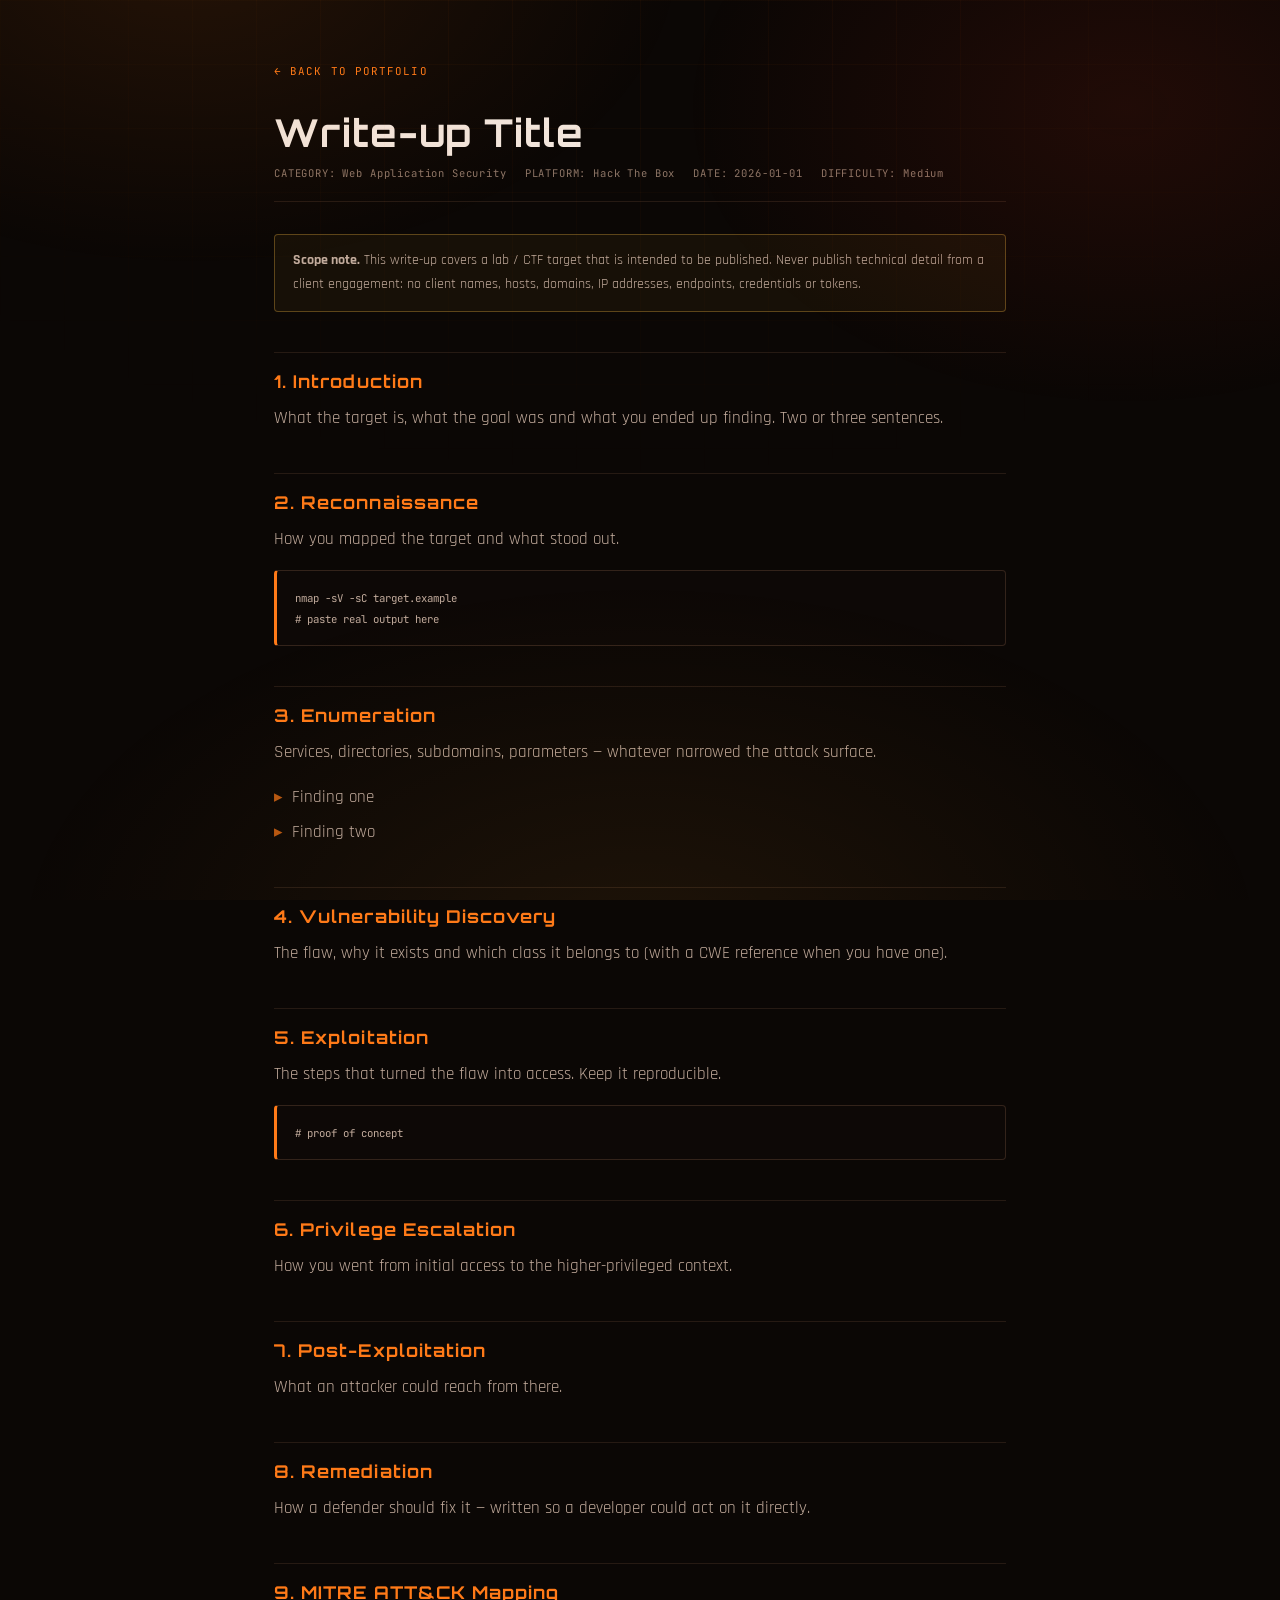
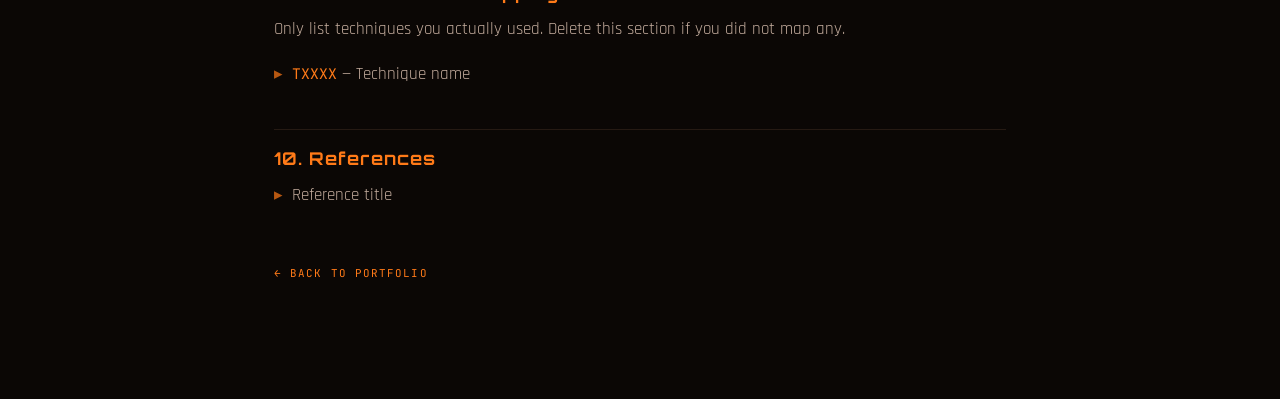
<file: writeups/template.html>
<!DOCTYPE html>
<html lang="en">
<head>
<meta charset="UTF-8">
<meta name="viewport" content="width=device-width, initial-scale=1.0">

<!-- ===== EDIT THESE ===== -->
<title>Write-up Title | Bruno Rodrigues</title>
<meta name="description" content="Technical write-up: short one-line summary of what this article covers.">
<!-- ====================== -->

<meta name="theme-color" content="#0b0705">
<link rel="icon" href="../assets/favicon.svg" type="image/svg+xml">

<link rel="preconnect" href="https://fonts.googleapis.com">
<link rel="preconnect" href="https://fonts.gstatic.com" crossorigin>
<link href="https://fonts.googleapis.com/css2?family=Orbitron:wght@500;700;900&family=Rajdhani:wght@400;500;600;700&family=JetBrains+Mono:wght@400;500;700&display=swap" rel="stylesheet">

<link rel="stylesheet" href="../style.css">
<style>
  /* Write-up specific typography — kept here so style.css stays clean */
  .article { max-width: 780px; margin: 0 auto; padding: 56px 24px 96px; }
  .article-back { font-family: var(--font-mono); font-size: .68rem; letter-spacing: .1em; color: var(--ember); }
  .article-back:hover { text-decoration: underline; }
  .article h1 { font-size: clamp(1.6rem, 4.5vw, 2.4rem); margin: 24px 0 10px; }
  .article-meta { display: flex; flex-wrap: wrap; gap: 8px 18px; font-family: var(--font-mono);
                  font-size: .66rem; color: var(--muted); letter-spacing: .08em;
                  border-bottom: 1px solid var(--line-soft); padding-bottom: 18px; margin-bottom: 32px; }
  .article h2 { font-size: 1.1rem; letter-spacing: .06em; color: var(--ember);
                margin: 40px 0 12px; padding-top: 18px; border-top: 1px solid var(--line-soft); }
  .article h3 { font-size: .95rem; margin: 26px 0 8px; }
  .article p, .article li { color: var(--text-2); }
  .article ul { list-style: none; margin: 0 0 16px; }
  .article ul li { position: relative; padding-left: 18px; margin-bottom: 6px; }
  .article ul li::before { content: '▸'; position: absolute; left: 0; color: var(--ember); opacity: .7; }
  .article pre { background: #0d0806; border: 1px solid var(--line); border-left: 3px solid var(--ember);
                 border-radius: var(--radius); padding: 16px 18px; overflow-x: auto;
                 font-family: var(--font-mono); font-size: .78rem; line-height: 1.7; color: var(--text-2); }
  .article code { font-family: var(--font-mono); font-size: .86em; color: var(--ember); }
  .article pre code { color: inherit; }
  .callout { border: 1px solid rgba(255,192,67,.3); background: rgba(255,192,67,.05);
             border-radius: var(--radius); padding: 14px 18px; margin: 24px 0; }
  .callout p { margin: 0; font-size: .88rem; }
</style>
</head>

<body>
<div class="bg-grid" aria-hidden="true"></div>
<div class="bg-glow" aria-hidden="true"></div>

<article class="article">

  <a class="article-back" href="../index.html#writeups">← BACK TO PORTFOLIO</a>

  <h1>Write-up Title</h1>

  <div class="article-meta">
    <span>CATEGORY: Web Application Security</span>
    <span>PLATFORM: Hack The Box</span>
    <span>DATE: 2026-01-01</span>
    <span>DIFFICULTY: Medium</span>
  </div>

  <div class="callout">
    <p><strong>Scope note.</strong> This write-up covers a lab / CTF target that is intended to be
    published. Never publish technical detail from a client engagement: no client names, hosts,
    domains, IP addresses, endpoints, credentials or tokens.</p>
  </div>

  <h2>1. Introduction</h2>
  <p>What the target is, what the goal was and what you ended up finding. Two or three sentences.</p>

  <h2>2. Reconnaissance</h2>
  <p>How you mapped the target and what stood out.</p>
  <pre><code>nmap -sV -sC target.example
# paste real output here</code></pre>

  <h2>3. Enumeration</h2>
  <p>Services, directories, subdomains, parameters — whatever narrowed the attack surface.</p>
  <ul>
    <li>Finding one</li>
    <li>Finding two</li>
  </ul>

  <h2>4. Vulnerability Discovery</h2>
  <p>The flaw, why it exists and which class it belongs to (with a CWE reference when you have one).</p>

  <h2>5. Exploitation</h2>
  <p>The steps that turned the flaw into access. Keep it reproducible.</p>
  <pre><code># proof of concept</code></pre>

  <h2>6. Privilege Escalation</h2>
  <p>How you went from initial access to the higher-privileged context.</p>

  <h2>7. Post-Exploitation</h2>
  <p>What an attacker could reach from there.</p>

  <h2>8. Remediation</h2>
  <p>How a defender should fix it — written so a developer could act on it directly.</p>

  <h2>9. MITRE ATT&amp;CK Mapping</h2>
  <p>Only list techniques you actually used. Delete this section if you did not map any.</p>
  <ul>
    <li><code>TXXXX</code> — Technique name</li>
  </ul>

  <h2>10. References</h2>
  <ul>
    <li><a href="#">Reference title</a></li>
  </ul>

  <p style="margin-top:48px"><a class="article-back" href="../index.html#writeups">← BACK TO PORTFOLIO</a></p>
</article>

</body>
</html>
</file>
<file: style.css>
/* ============================================================
   BRUNO RODRIGUES — OFFENSIVE SECURITY PORTFOLIO
   style.css
   ------------------------------------------------------------
   Structure:
     1.  Design tokens
     2.  Reset & base
     3.  Background layers
     4.  Navigation
     5.  Hero
     6.  Section shell
     7.  About
     8.  Timeline (experience + education)
     9.  Cards / skills / pentest
     10. Vulnerability findings
     11. CTF & labs
     12. Certificates
     13. Write-ups
     14. Contact & footer
     15. Modal & lightbox
     16. Responsive
     17. Reduced motion & print
   ============================================================ */

/* ---------- 1. DESIGN TOKENS ---------- */
:root {
  --bg:        #0b0705;
  --bg-2:      #110b07;
  --panel:     #16100b;
  --panel-2:   #1f150e;
  --line:      #33231a;
  --line-soft: #261a13;

  /* Warm accent family — ember through vermilion, on a warm near-black */
  --ember:       #ff7a18;   /* primary accent: links, borders, glow      */
  --gold:        #ffa733;   /* secondary highlight                       */
  --vermilion:   #e8341c;   /* structural markers: indices, bullets      */
  --vermilion-2: #ff3d2e;   /* glitch / alt timeline marker              */

  /* Semantic severity — a heat ramp, so urgency reads before the label */
  --red:         #ff2d2d;   /* CRITICAL */
  --amber:       #ffc043;   /* MEDIUM   */
  --tan:         #b99678;   /* LOW — deliberately off the heat ramp      */
  --green:       #6fbf4a;   /* completed / available                     */

  --text:      #f2e6dd;
  --text-2:    #c2ab9c;
  --muted:     #8d7566;

  --font-display: 'Orbitron', 'Rajdhani', sans-serif;
  --font-ui:      'Rajdhani', system-ui, -apple-system, sans-serif;
  --font-mono:    'JetBrains Mono', ui-monospace, 'Courier New', monospace;

  --maxw: 1240px;
  --radius: 4px;

  --glow-ember: 0 0 24px rgba(255, 122, 24, .18);
  --shadow: 0 18px 48px rgba(0, 0, 0, .55);
}

/* ---------- 2. RESET & BASE ---------- */
*, *::before, *::after { box-sizing: border-box; }

html {
  scroll-behavior: smooth;
  scroll-padding-top: 88px;
  -webkit-text-size-adjust: 100%;
}

body {
  margin: 0;
  background: var(--bg);
  color: var(--text);
  font-family: var(--font-ui);
  font-size: 17px;
  line-height: 1.7;
  overflow-x: hidden;
  min-height: 100vh;
}

img { max-width: 100%; height: auto; display: block; }
ul, ol { list-style: none; margin: 0; padding: 0; }
a { color: inherit; text-decoration: none; }
p { margin: 0 0 1rem; }

h1, h2, h3, h4 {
  font-family: var(--font-display);
  font-weight: 700;
  letter-spacing: .02em;
  line-height: 1.2;
  margin: 0 0 .6rem;
}

.mono { font-family: var(--font-mono); }

::selection { background: rgba(255, 122, 24, .28); color: #fff; }

/* Focus visibility — accessibility requirement */
:focus-visible {
  outline: 2px solid var(--ember);
  outline-offset: 3px;
  border-radius: 2px;
}

.skip-link {
  position: absolute;
  left: -9999px;
  top: 0;
  z-index: 999;
  background: var(--ember);
  color: #1a0800;
  padding: .6rem 1.2rem;
  font-family: var(--font-mono);
  font-weight: 700;
}
.skip-link:focus { left: 8px; top: 8px; }

/* ---------- 3. BACKGROUND LAYERS ---------- */
.bg-grid, .bg-glow, .bg-particles, .scanlines {
  position: fixed;
  inset: 0;
  pointer-events: none;
  z-index: 0;
}

.bg-grid {
  background-image:
    linear-gradient(rgba(255, 122, 24, .035) 1px, transparent 1px),
    linear-gradient(90deg, rgba(255, 122, 24, .035) 1px, transparent 1px);
  background-size: 64px 64px;
  mask-image: radial-gradient(ellipse 90% 70% at 50% 0%, #000 20%, transparent 78%);
  -webkit-mask-image: radial-gradient(ellipse 90% 70% at 50% 0%, #000 20%, transparent 78%);
}

.bg-glow {
  background:
    radial-gradient(760px 480px at 15% -5%,  rgba(255, 122, 24, .10), transparent 65%),
    radial-gradient(680px 460px at 88% 12%,  rgba(232, 52, 28, .10), transparent 65%),
    radial-gradient(900px 520px at 50% 105%, rgba(255, 167, 51, .08), transparent 70%);
}

.bg-particles { width: 100%; height: 100%; opacity: .5; }

.scanlines {
  background: repeating-linear-gradient(
    to bottom,
    rgba(255, 255, 255, .016) 0px,
    rgba(255, 255, 255, .016) 1px,
    transparent 1px,
    transparent 3px
  );
  opacity: .6;
  z-index: 3;
}

main, .nav, .footer { position: relative; z-index: 2; }

/* ---------- 4. NAVIGATION ---------- */
.nav {
  position: sticky;
  top: 0;
  z-index: 50;
  background: rgba(11, 7, 5, .72);
  backdrop-filter: blur(14px);
  -webkit-backdrop-filter: blur(14px);
  border-bottom: 1px solid var(--line-soft);
  transition: background .3s ease, border-color .3s ease;
}
.nav.is-scrolled {
  background: rgba(11, 7, 5, .93);
  border-bottom-color: var(--line);
}

.nav-inner {
  max-width: var(--maxw);
  margin: 0 auto;
  padding: 0 24px;
  height: 70px;
  display: flex;
  align-items: center;
  gap: 20px;
}

.brand {
  display: flex;
  align-items: center;
  gap: 10px;
  font-family: var(--font-display);
  font-weight: 900;
  font-size: .82rem;
  letter-spacing: .12em;
  flex-shrink: 0;
}
.brand-mark {
  font-family: var(--font-mono);
  color: var(--ember);
  font-size: 1rem;
  text-shadow: 0 0 14px rgba(255, 122, 24, .7);
}
.brand-accent { color: var(--ember); margin-left: 4px; }

.nav-links {
  display: flex;
  align-items: center;
  gap: 2px;
  margin-left: auto;
  flex-wrap: nowrap;
}
.nav-links a {
  font-family: var(--font-mono);
  font-size: .68rem;
  letter-spacing: .08em;
  color: var(--text-2);
  padding: 8px 9px;
  border-radius: 2px;
  white-space: nowrap;
  transition: color .2s, background .2s;
}
.nav-links a:hover { color: var(--ember); background: rgba(255, 122, 24, .07); }
.nav-links a.is-active {
  color: var(--ember);
  box-shadow: inset 0 -2px 0 var(--ember);
}

.nav-actions { display: flex; align-items: center; gap: 10px; flex-shrink: 0; }

.lang-toggle {
  font-family: var(--font-mono);
  font-size: .68rem;
  letter-spacing: .06em;
  background: transparent;
  border: 1px solid var(--line);
  color: var(--muted);
  padding: 6px 10px;
  border-radius: 2px;
  cursor: pointer;
  transition: border-color .2s;
}
.lang-toggle:hover { border-color: var(--ember); }
.lang-opt.is-active { color: var(--ember); font-weight: 700; }
.lang-sep { opacity: .4; margin: 0 3px; }

.nav-toggle {
  display: none;
  width: 40px;
  height: 36px;
  background: transparent;
  border: 1px solid var(--line);
  border-radius: 2px;
  cursor: pointer;
  padding: 9px 9px;
  flex-direction: column;
  justify-content: space-between;
}
.nav-toggle span {
  display: block;
  height: 2px;
  width: 100%;
  background: var(--ember);
  transition: transform .25s, opacity .2s;
}
.nav-toggle[aria-expanded="true"] span:nth-child(1) { transform: translateY(7px) rotate(45deg); }
.nav-toggle[aria-expanded="true"] span:nth-child(2) { opacity: 0; }
.nav-toggle[aria-expanded="true"] span:nth-child(3) { transform: translateY(-7px) rotate(-45deg); }

.nav-progress {
  height: 2px;
  width: 0%;
  background: linear-gradient(90deg, var(--ember), var(--vermilion));
  box-shadow: 0 0 10px rgba(255, 122, 24, .6);
  transition: width .1s linear;
}

/* ---------- 5. HERO ---------- */
.hero {
  position: relative;
  min-height: calc(100vh - 70px);
  display: flex;
  flex-direction: column;
  justify-content: center;
  padding: 80px 24px 120px;
  overflow: hidden;
}

.hero-media { position: absolute; inset: 0; z-index: 0; }
.hero-media img {
  width: 100%;
  height: 100%;
  object-fit: cover;
  object-position: center 30%;
  opacity: .34;
  filter: saturate(1.15) contrast(1.05);
}
.hero-media-overlay {
  position: absolute;
  inset: 0;
  background:
    linear-gradient(to right, rgba(11,7,5,.97) 0%, rgba(11,7,5,.82) 45%, rgba(11,7,5,.5) 100%),
    linear-gradient(to bottom, rgba(11,7,5,.85) 0%, transparent 35%, rgba(11,7,5,.95) 100%);
}

.hero-content {
  position: relative;
  z-index: 2;
  max-width: var(--maxw);
  margin: 0 auto;
  width: 100%;
}

.hero-status {
  display: inline-flex;
  align-items: center;
  gap: 10px;
  border: 1px solid rgba(255, 122, 24, .28);
  background: rgba(255, 122, 24, .05);
  padding: 6px 14px;
  border-radius: 2px;
  font-size: .68rem;
  letter-spacing: .12em;
  color: var(--ember);
  margin-bottom: 28px;
}
.hero-status .dot {
  width: 7px; height: 7px;
  border-radius: 50%;
  background: var(--green);
  box-shadow: 0 0 10px var(--green);
  animation: pulse 2.2s ease-in-out infinite;
}
@keyframes pulse { 0%,100% { opacity: 1; } 50% { opacity: .3; } }

.hero-name {
  font-size: clamp(2.3rem, 8vw, 5.4rem);
  font-weight: 900;
  letter-spacing: .01em;
  margin: 0 0 14px;
  line-height: 1.02;
}

/* Subtle glitch — only on hover, never distracting while reading */
.glitch { position: relative; display: inline-block; }
.glitch::before, .glitch::after {
  content: attr(data-text);
  position: absolute;
  inset: 0;
  opacity: 0;
  pointer-events: none;
}
.glitch::before { color: var(--ember);    transform: translate(-2px, 0); }
.glitch::after  { color: var(--vermilion-2); transform: translate(2px, 0); }
.glitch:hover::before, .glitch:hover::after { opacity: .55; animation: glitch .45s steps(2) infinite; }
@keyframes glitch {
  0%   { transform: translate(-2px, 1px); }
  50%  { transform: translate(2px, -1px); }
  100% { transform: translate(-1px, 0); }
}

.hero-title {
  font-family: var(--font-display);
  font-size: clamp(1rem, 2.6vw, 1.7rem);
  font-weight: 700;
  letter-spacing: .16em;
  color: var(--ember);
  text-shadow: 0 0 26px rgba(255, 122, 24, .35);
  margin: 0 0 12px;
}

.hero-sub {
  font-size: .82rem;
  letter-spacing: .2em;
  color: var(--text-2);
  margin-bottom: 26px;
}
.hero-sub .sep { color: var(--vermilion); margin: 0 4px; }

.hero-desc {
  max-width: 62ch;
  color: var(--text-2);
  font-size: 1.05rem;
  margin-bottom: 34px;
}

.hero-buttons { display: flex; flex-wrap: wrap; gap: 12px; margin-bottom: 46px; }

.btn {
  display: inline-block;
  font-family: var(--font-mono);
  font-size: .74rem;
  font-weight: 700;
  letter-spacing: .12em;
  padding: 13px 26px;
  border: 1px solid var(--line);
  background: rgba(255, 255, 255, .02);
  color: var(--text);
  border-radius: 2px;
  cursor: pointer;
  transition: border-color .22s, color .22s, background .22s, box-shadow .22s, transform .22s;
}
.btn:hover {
  border-color: var(--ember);
  color: var(--ember);
  background: rgba(255, 122, 24, .07);
  box-shadow: var(--glow-ember);
  transform: translateY(-1px);
}
.btn-primary {
  border-color: var(--ember);
  color: #1a0800;
  background: var(--ember);
  box-shadow: 0 0 28px rgba(255, 122, 24, .3);
}
.btn-primary:hover { background: #ff9a4d; color: #1a0800; }
.btn-small { padding: 9px 18px; font-size: .68rem; }

.hero-stats {
  display: flex;
  flex-wrap: wrap;
  gap: 36px;
  border-top: 1px solid var(--line-soft);
  padding-top: 24px;
  max-width: 820px;
}
.hero-stats li { display: flex; flex-direction: column; }
.hero-stats strong {
  font-family: var(--font-display);
  font-size: 1.6rem;
  color: var(--ember);
  line-height: 1.1;
}
.hero-stats span {
  font-family: var(--font-mono);
  font-size: .66rem;
  letter-spacing: .1em;
  color: var(--muted);
  text-transform: uppercase;
}

.hero-scroll {
  position: absolute;
  bottom: 30px;
  left: 50%;
  transform: translateX(-50%);
  z-index: 2;
  display: flex;
  flex-direction: column;
  align-items: center;
  gap: 6px;
  font-size: .62rem;
  letter-spacing: .24em;
  color: var(--muted);
  transition: color .2s;
}
.hero-scroll:hover { color: var(--ember); }
.hero-scroll .arrow { animation: bob 2s ease-in-out infinite; }
@keyframes bob { 0%,100% { transform: translateY(0); } 50% { transform: translateY(6px); } }

/* ---------- 6. SECTION SHELL ---------- */
.section { padding: 96px 24px; position: relative; }
.section-alt { background: rgba(17, 11, 7, .6); border-block: 1px solid var(--line-soft); }
.wrap { max-width: var(--maxw); margin: 0 auto; }

.section-head { margin-bottom: 48px; }
.section-head.sub-head { margin-top: 84px; }

.section-index {
  display: block;
  font-size: .72rem;
  letter-spacing: .2em;
  color: var(--vermilion);
  margin-bottom: 6px;
}
.section-head h2 {
  font-size: clamp(1.5rem, 4vw, 2.3rem);
  letter-spacing: .06em;
  margin: 0 0 8px;
}
.section-tag {
  font-size: .72rem;
  letter-spacing: .1em;
  color: var(--muted);
  margin: 0;
}
.section-lead {
  color: var(--text-2);
  max-width: 78ch;
  margin-bottom: 36px;
}

/* ---------- 7. ABOUT ---------- */
.about-grid {
  display: grid;
  grid-template-columns: 1.9fr 0.85fr;
  gap: 48px;
  align-items: start;
  justify-items: center;
}
.about-text { justify-self: stretch; }
.about-text p { color: var(--text-2); }

.about-langs { margin-top: 30px; border-top: 1px solid var(--line-soft); padding-top: 22px; }
.about-langs h3 {
  font-family: var(--font-mono);
  font-size: .7rem;
  letter-spacing: .16em;
  color: var(--vermilion);
  margin-bottom: 12px;
}
.about-langs li {
  display: flex;
  justify-content: space-between;
  gap: 16px;
  padding: 7px 0;
  border-bottom: 1px dashed var(--line-soft);
  font-size: .95rem;
}
.about-langs em {
  font-style: normal;
  font-family: var(--font-mono);
  font-size: .7rem;
  color: var(--muted);
  text-align: right;
}

.about-card {
  background: var(--panel);
  border: 1px solid var(--line);
  border-radius: var(--radius);
  overflow: hidden;
  box-shadow: var(--shadow);
  width: 100%;
  max-width: 310px;       /* compact card — the photo is a detail, not the subject */
  margin-inline: auto;    /* stays centred at every width */
}
.about-photo { position: relative; aspect-ratio: 1; background: var(--panel-2); }
.about-photo img { width: 100%; height: 100%; object-fit: cover; }
.photo-fallback {
  display: none;
  position: absolute;
  inset: 0;
  align-items: center;
  justify-content: center;
  font-size: 3.4rem;
  font-weight: 700;
  color: rgba(255, 122, 24, .25);
  letter-spacing: .1em;
}
.about-photo.no-photo img { display: none; }
.about-photo.no-photo .photo-fallback { display: flex; }
.photo-frame {
  position: absolute;
  inset: 12px;
  border: 1px solid rgba(255, 122, 24, .3);
  clip-path: polygon(0 0, 26% 0, 26% 1px, 74% 1px, 74% 0, 100% 0, 100% 26%, calc(100% - 1px) 26%, calc(100% - 1px) 74%, 100% 74%, 100% 100%, 74% 100%, 74% calc(100% - 1px), 26% calc(100% - 1px), 26% 100%, 0 100%, 0 74%, 1px 74%, 1px 26%, 0 26%);
}

.about-meta { padding: 14px 16px; }
.about-meta > div {
  display: flex;
  justify-content: space-between;
  gap: 12px;
  padding: 9px 0;
  border-bottom: 1px solid var(--line-soft);
}
.about-meta > div:last-child { border-bottom: 0; }
.about-meta dt { font-size: .62rem; letter-spacing: .14em; color: var(--muted); }
.about-meta dd { margin: 0; font-size: .74rem; text-align: right; color: var(--text); }
.status-ok { color: var(--green); }

/* ---------- 8. TIMELINE ---------- */
.timeline { position: relative; padding-left: 34px; }
.timeline::before {
  content: '';
  position: absolute;
  left: 7px;
  top: 8px;
  bottom: 8px;
  width: 1px;
  background: linear-gradient(to bottom, var(--ember), var(--vermilion), transparent);
  opacity: .5;
}
.tl-item { position: relative; padding-bottom: 46px; }
.tl-item:last-child { padding-bottom: 0; }

.tl-marker {
  position: absolute;
  left: -34px;
  top: 7px;
  width: 15px;
  height: 15px;
  border: 1px solid var(--ember);
  background: var(--bg);
  transform: rotate(45deg);
  box-shadow: 0 0 14px rgba(255, 122, 24, .45);
}
.tl-item-alt .tl-marker { border-color: var(--vermilion-2); box-shadow: 0 0 14px rgba(232, 52, 28, .45); }

.tl-body {
  background: var(--panel);
  border: 1px solid var(--line);
  border-left: 2px solid rgba(255, 122, 24, .45);
  border-radius: var(--radius);
  padding: 22px 26px;
  transition: border-color .25s, transform .25s, box-shadow .25s;
}
.tl-body:hover {
  border-color: var(--line);
  border-left-color: var(--ember);
  transform: translateX(3px);
  box-shadow: var(--glow-ember);
}
.tl-item-alt .tl-body { border-left-color: rgba(232, 52, 28, .5); }

/* Company logo tile, top-right of each timeline card */
.tl-logo {
  float: right;
  width: 56px;
  height: 56px;
  margin: 0 0 10px 16px;
  padding: 4px;
  object-fit: contain;
  background: #fff;
  border: 1px solid var(--line);
  border-radius: var(--radius);
}
.tl-logo-dark { background: #000; padding: 0; }

.tl-period {
  font-size: .68rem;
  letter-spacing: .14em;
  color: var(--ember);
  margin: 0 0 6px;
}
.tl-role { font-size: 1.1rem; margin: 0 0 4px; }
.tl-level { font-size: .78rem; color: var(--muted); font-family: var(--font-mono); }
.tl-company {
  font-family: var(--font-ui);
  font-weight: 600;
  color: var(--text-2);
  margin: 0 0 14px;
  font-size: .98rem;
}
.tl-place { color: var(--muted); font-weight: 400; font-size: .88rem; }

.tl-list li {
  position: relative;
  padding-left: 18px;
  margin-bottom: 7px;
  color: var(--text-2);
  font-size: .95rem;
  line-height: 1.6;
}
.tl-list li::before {
  content: '▸';
  position: absolute;
  left: 0;
  color: var(--ember);
  opacity: .7;
}

.tag-row { display: flex; flex-wrap: wrap; gap: 7px; margin-top: 16px; }
.tag-row li {
  font-family: var(--font-mono);
  font-size: .64rem;
  letter-spacing: .06em;
  padding: 4px 10px;
  border: 1px solid var(--line);
  border-radius: 2px;
  color: var(--text-2);
  background: rgba(255, 255, 255, .02);
}

/* Thesis block inside the education timeline */
.thesis {
  margin-top: 18px;
  padding: 18px 20px;
  border: 1px solid var(--line);
  border-radius: var(--radius);
  background: linear-gradient(135deg, rgba(232, 52, 28, .06), rgba(255, 167, 51, .05));
}
.thesis-label {
  font-size: .62rem;
  letter-spacing: .18em;
  color: var(--vermilion);
  margin: 0 0 8px;
}
.thesis h4 { font-size: 1rem; margin: 0 0 4px; }
.thesis-sub { color: var(--text-2); font-size: .92rem; margin: 0 0 14px; }
.thesis-meta { margin-bottom: 14px; }
.thesis-meta > div { display: flex; gap: 10px; padding: 4px 0; font-size: .68rem; }
.thesis-meta dt { color: var(--muted); min-width: 92px; letter-spacing: .1em; }
.thesis-meta dd { margin: 0; color: var(--text-2); }
.thesis-abstract { color: var(--text-2); font-size: .92rem; }

/* ---------- 9. CARDS ---------- */
.cards { display: grid; gap: 20px; }
.grid-3 { grid-template-columns: repeat(auto-fit, minmax(310px, 1fr)); }

.card {
  position: relative;
  background: var(--panel);
  border: 1px solid var(--line);
  border-radius: var(--radius);
  padding: 24px;
  transition: border-color .25s, transform .25s, box-shadow .25s, background .25s;
}
.card:hover {
  border-color: rgba(255, 122, 24, .45);
  transform: translateY(-3px);
  box-shadow: var(--glow-ember);
  background: var(--panel-2);
}
.card p { color: var(--text-2); font-size: .94rem; }

.card-head { display: flex; align-items: center; gap: 12px; margin-bottom: 12px; }
.card-icon {
  font-size: 1.1rem;
  color: var(--ember);
  text-shadow: 0 0 12px rgba(255, 122, 24, .6);
}
.card-head h3 { font-size: .86rem; letter-spacing: .1em; margin: 0; }

.chips { display: flex; flex-wrap: wrap; gap: 6px; margin-top: 14px; }
.chips li {
  font-family: var(--font-mono);
  font-size: .63rem;
  padding: 4px 9px;
  border: 1px solid var(--line);
  border-radius: 2px;
  color: var(--text-2);
}

/* Pentest capability cards with a stronger glow treatment */
.card-glow { padding-top: 40px; overflow: hidden; }
.card-glow::after {
  content: '';
  position: absolute;
  inset: 0;
  background: linear-gradient(135deg, rgba(255, 122, 24, .07), transparent 55%);
  opacity: 0;
  transition: opacity .3s;
  pointer-events: none;
}
.card-glow:hover::after { opacity: 1; }
.card-num {
  position: absolute;
  top: 16px;
  right: 18px;
  font-size: 1.5rem;
  font-weight: 700;
  color: rgba(255, 122, 24, .16);
}
.card-glow h3 { font-size: .9rem; letter-spacing: .1em; margin-bottom: 10px; color: var(--ember); }

.tech-list { margin-top: 14px; border-top: 1px solid var(--line-soft); padding-top: 12px; }
.tech-list li {
  position: relative;
  padding-left: 16px;
  font-size: .72rem;
  color: var(--muted);
  margin-bottom: 5px;
}
.tech-list li::before { content: '›'; position: absolute; left: 0; color: var(--vermilion); }

/* ---------- 10. VULNERABILITY FINDINGS ---------- */
.notice {
  display: flex;
  gap: 14px;
  align-items: flex-start;
  border: 1px solid rgba(255, 192, 67, .3);
  background: rgba(255, 192, 67, .05);
  padding: 16px 20px;
  border-radius: var(--radius);
  margin-bottom: 40px;
}
.notice-icon {
  flex-shrink: 0;
  width: 22px; height: 22px;
  display: grid;
  place-items: center;
  border: 1px solid var(--amber);
  color: var(--amber);
  font-weight: 700;
  border-radius: 2px;
  font-size: .8rem;
}
.notice p { margin: 0; color: var(--text-2); font-size: .9rem; }

.engagement { margin-bottom: 56px; }
.engagement-head { margin-bottom: 16px; }
.engagement-head h3 {
  font-family: var(--font-mono);
  font-size: .82rem;
  letter-spacing: .1em;
  color: var(--text);
  margin: 0 0 10px;
}
.engagement-meta { display: flex; flex-wrap: wrap; gap: 8px 20px; }
.engagement-meta li { font-size: .66rem; color: var(--muted); letter-spacing: .06em; }

.sev-summary { display: flex; flex-wrap: wrap; gap: 8px; margin-bottom: 22px; }
.sev {
  font-size: .64rem;
  letter-spacing: .1em;
  padding: 5px 12px;
  border-radius: 2px;
  border: 1px solid;
}
.sev b { margin-left: 6px; }
.sev-critical { color: var(--red);    border-color: rgba(255, 45, 45, .4);  background: rgba(255, 45, 45, .07); }
.sev-high     { color: #ff5a1f;       border-color: rgba(255, 90, 31, .4); background: rgba(255, 90, 31, .07); }
.sev-medium   { color: var(--amber);  border-color: rgba(255, 192, 67, .4); background: rgba(255, 192, 67, .07); }
.sev-low      { color: var(--tan);     border-color: rgba(185, 150, 120, .4); background: rgba(185, 150, 120, .07); }

.findings {
  display: grid;
  grid-template-columns: repeat(auto-fit, minmax(290px, 1fr));
  gap: 16px;
}

.finding {
  position: relative;
  background: var(--panel);
  border: 1px solid var(--line);
  border-left-width: 3px;
  border-radius: var(--radius);
  padding: 18px 20px 16px;
  cursor: pointer;
  transition: transform .22s, box-shadow .22s, background .22s;
}
.finding:hover { transform: translateY(-3px); background: var(--panel-2); box-shadow: var(--shadow); }
.finding h4 { font-size: .9rem; line-height: 1.35; margin: 10px 0 8px; font-family: var(--font-ui); font-weight: 700; }

.sev-critical-b { border-left-color: var(--red); }
.sev-high-b     { border-left-color: #ff5a1f; }
.sev-medium-b   { border-left-color: var(--amber); }
.sev-low-b      { border-left-color: var(--tan); }

.finding-top { display: flex; justify-content: space-between; align-items: center; }
.badge {
  font-size: .6rem;
  letter-spacing: .12em;
  padding: 3px 9px;
  border-radius: 2px;
  font-weight: 700;
}
.b-critical { background: rgba(255, 45, 45, .14);  color: var(--red);   border: 1px solid rgba(255, 45, 45, .4); }
.b-high     { background: rgba(255, 90, 31, .14); color: #ff5a1f;      border: 1px solid rgba(255, 90, 31, .4); }
.b-medium   { background: rgba(255, 192, 67, .14); color: var(--amber); border: 1px solid rgba(255, 192, 67, .4); }
.b-low      { background: rgba(185, 150, 120, .14); color: var(--tan);    border: 1px solid rgba(185, 150, 120, .4); }

.score { font-size: .95rem; font-weight: 700; color: var(--text); }
.finding-cwe { font-size: .64rem; color: var(--muted); margin: 0 0 12px; letter-spacing: .06em; }
.finding-cta { font-size: .62rem; letter-spacing: .1em; color: var(--ember); }

/* ---------- 11. CTF & LABS ---------- */
.team-banner {
  display: grid;
  grid-template-columns: 220px 1fr;
  gap: 32px;
  align-items: center;
  background: var(--panel);
  border: 1px solid var(--line);
  border-radius: var(--radius);
  padding: 28px;
  margin-bottom: 20px;
}
.team-logo img {
  width: 100%;
  border-radius: var(--radius);
  border: 1px solid var(--line);
}
.team-label { font-size: .64rem; letter-spacing: .18em; color: var(--vermilion); margin: 0 0 4px; }
.team-info h3 { font-size: 1.5rem; letter-spacing: .08em; margin: 0 0 4px; }
.team-period { font-size: .68rem; color: var(--muted); margin: 0 0 14px; }
.team-info > p { color: var(--text-2); font-size: .95rem; }

.htb-profile {
  display: grid;
  grid-template-columns: minmax(240px, 1fr) 2fr;
  gap: 28px;
  align-items: center;
  background: linear-gradient(135deg, rgba(111, 191, 74, .06), rgba(22, 16, 11, .9));
  border: 1px solid var(--line);
  border-left: 3px solid var(--green);
  border-radius: var(--radius);
  padding: 26px 28px;
  margin-bottom: 20px;
}
.htb-label { font-size: .62rem; letter-spacing: .2em; color: var(--green); margin: 0 0 6px; }
.htb-left h3 { font-size: 1.35rem; margin: 0 0 6px; letter-spacing: .02em; }
.htb-rank { font-size: .68rem; color: var(--muted); margin: 0 0 16px; letter-spacing: .08em; }
.htb-rank b { color: var(--green); }
.htb-stats { display: grid; grid-template-columns: repeat(4, 1fr); gap: 16px; }
.htb-stats li { display: flex; flex-direction: column; gap: 3px; }
.htb-stats b { font-size: 1.7rem; color: var(--ember); line-height: 1; font-family: var(--font-display); }
.htb-stats span { font-size: .58rem; letter-spacing: .08em; color: var(--muted); text-transform: uppercase; line-height: 1.35; }

.lab {
  background: var(--panel);
  border: 1px solid var(--line);
  border-radius: var(--radius);
  padding: 22px;
  transition: border-color .25s, transform .25s;
}
.lab:hover { border-color: rgba(255, 122, 24, .4); transform: translateY(-3px); }
.lab-platform { font-size: .62rem; letter-spacing: .16em; color: var(--vermilion); margin: 0 0 6px; }
.lab h3 { font-size: 1rem; margin: 0 0 8px; }
.lab-diff { font-size: .68rem; color: var(--muted); margin: 0 0 4px; }
.d-easy   { color: var(--green); }
.d-medium { color: var(--amber); }
.d-hard   { color: var(--red); }
.lab-status { font-size: .64rem; letter-spacing: .1em; margin: 12px 0 0; }
.lab-template { opacity: .58; border-style: dashed; }
.lab-note {
  display: block;
  margin-top: 12px;
  font-size: .6rem;
  color: var(--muted);
  letter-spacing: .04em;
}

/* ---------- 12. CERTIFICATES ---------- */
.cert-grid {
  display: grid;
  grid-template-columns: repeat(auto-fit, minmax(290px, 1fr));
  gap: 20px;
}
.ctf-grid { grid-template-columns: repeat(auto-fit, minmax(340px, 1fr)); }

.cert {
  background: var(--panel);
  border: 1px solid var(--line);
  border-radius: var(--radius);
  overflow: hidden;
  display: flex;
  flex-direction: column;
  transition: border-color .25s, transform .25s, box-shadow .25s;
}
.cert:hover { border-color: rgba(255, 122, 24, .45); transform: translateY(-3px); box-shadow: var(--glow-ember); }

.cert-thumb {
  position: relative;
  display: block;
  width: 100%;
  padding: 0;
  border: 0;
  border-bottom: 1px solid var(--line);
  background: #120c08;
  cursor: zoom-in;
  aspect-ratio: 4 / 3;
  overflow: hidden;
}
.cert-thumb.wide { aspect-ratio: 16 / 11; }
.cert-thumb img {
  width: 100%;
  height: 100%;
  object-fit: contain;          /* never distort a certificate */
  transition: transform .35s ease;
}
.cert-thumb:hover img { transform: scale(1.035); }
.cert-zoom {
  position: absolute;
  right: 10px;
  bottom: 10px;
  background: rgba(11, 7, 5, .85);
  border: 1px solid var(--line);
  color: var(--ember);
  padding: 4px 8px;
  border-radius: 2px;
  font-size: .72rem;
}

.cert-body { padding: 18px 20px 20px; display: flex; flex-direction: column; flex: 1; }
.cert-kind {
  align-self: flex-start;
  font-size: .58rem;
  letter-spacing: .14em;
  padding: 3px 8px;
  border-radius: 2px;
  margin-bottom: 10px;
  border: 1px solid;
}
.type-cert   { color: var(--ember);    border-color: rgba(255, 122, 24, .4);  background: rgba(255, 122, 24, .07); }
.type-course { color: var(--vermilion);  border-color: rgba(232, 52, 28, .4); background: rgba(232, 52, 28, .07); }
.type-ctf    { color: var(--gold);   border-color: rgba(255, 167, 51, .4); background: rgba(255, 167, 51, .07); }

.cert-body h3 { font-size: 1.02rem; margin: 0 0 4px; }
.cert-full { color: var(--text-2); font-size: .88rem; margin: 0 0 8px; }
.cert-org { font-size: .68rem; color: var(--muted); margin: 0 0 6px; }
.cert-date { color: var(--text-2); }
.cert-id { font-size: .62rem; color: var(--muted); margin: 0 0 6px; word-break: break-all; }
.cert-verify { font-size: .62rem; letter-spacing: .1em; color: var(--ember); margin-bottom: 8px; }
.cert-verify:hover { text-decoration: underline; }
.cert-status { font-size: .62rem; letter-spacing: .12em; margin-top: auto; padding-top: 8px; }
.cert-nofile { border-style: dashed; opacity: .78; }
.cert-hint { font-size: .58rem; color: var(--muted); margin: 10px 0 0; }
.cert-team { font-size: .62rem; letter-spacing: .1em; color: var(--muted); margin: 10px 0 0; }

.ctf-stats {
  display: grid;
  grid-template-columns: repeat(3, 1fr);
  gap: 10px;
  margin-top: 6px;
  border-top: 1px solid var(--line-soft);
  padding-top: 12px;
}
.ctf-stats li { display: flex; flex-direction: column; gap: 2px; }
.ctf-stats b { font-size: 1.05rem; color: var(--ember); line-height: 1.1; }
.ctf-stats sup { font-size: .6em; }
.ctf-stats span { font-size: .56rem; letter-spacing: .06em; color: var(--muted); line-height: 1.3; }

/* ---------- 13. WRITE-UPS ---------- */
.writeup {
  display: block;
  position: relative;
  background: var(--panel);
  border: 1px solid var(--line);
  border-radius: var(--radius);
  padding: 24px;
  transition: border-color .25s, transform .25s, box-shadow .25s;
}
a.writeup:hover { border-color: var(--ember); transform: translateY(-3px); box-shadow: var(--glow-ember); }
.wu-num { display: block; font-size: .68rem; color: var(--vermilion); letter-spacing: .1em; margin-bottom: 10px; }
.writeup h3 { font-size: 1rem; margin: 0 0 6px; }
.wu-cat { font-size: .64rem; color: var(--muted); margin: 0 0 12px; letter-spacing: .06em; }
.wu-excerpt { color: var(--text-2); font-size: .9rem; }
.wu-cta { font-size: .64rem; letter-spacing: .1em; color: var(--ember); }
.writeup-empty { border-style: dashed; opacity: .55; }

/* ---------- 14. CONTACT & FOOTER ---------- */
.contact-box {
  display: grid;
  grid-template-columns: 1.1fr 1fr;
  gap: 32px;
  align-items: start;
}

.terminal {
  background: #0d0806;
  border: 1px solid var(--line);
  border-radius: var(--radius);
  overflow: hidden;
  box-shadow: var(--shadow);
}
.terminal-bar {
  display: flex;
  align-items: center;
  gap: 7px;
  padding: 10px 14px;
  background: var(--panel-2);
  border-bottom: 1px solid var(--line);
}
.terminal-bar span { width: 10px; height: 10px; border-radius: 50%; background: var(--line); }
.terminal-bar span:nth-child(1) { background: #ff5f57; }
.terminal-bar span:nth-child(2) { background: #febc2e; }
.terminal-bar span:nth-child(3) { background: #28c840; }
.terminal-bar p { margin: 0 0 0 10px; font-size: .64rem; color: var(--muted); }

.terminal-body {
  margin: 0;
  padding: 20px;
  font-size: .8rem;
  line-height: 1.85;
  white-space: pre-wrap;
  word-break: break-word;
  color: var(--text-2);
}
.t-prompt { color: var(--green); }
.t-out { color: var(--ember); }
.cursor {
  display: inline-block;
  width: 8px;
  height: 15px;
  background: var(--ember);
  vertical-align: text-bottom;
  animation: blink 1.1s step-end infinite;
}
@keyframes blink { 0%, 100% { opacity: 1; } 50% { opacity: 0; } }

.contact-lead { color: var(--text-2); margin-bottom: 20px; }

.contact-link {
  display: flex;
  align-items: center;
  gap: 16px;
  padding: 15px 18px;
  border: 1px solid var(--line);
  border-radius: var(--radius);
  background: var(--panel);
  margin-bottom: 11px;
  transition: border-color .22s, transform .22s, background .22s;
}
.contact-link:hover { border-color: var(--ember); transform: translateX(4px); background: var(--panel-2); }
.cl-icon {
  width: 40px; height: 40px;
  display: grid;
  place-items: center;
  border: 1px solid var(--line);
  border-radius: 2px;
  color: var(--ember);
  font-size: .78rem;
  flex-shrink: 0;
}
.cl-text { display: flex; flex-direction: column; min-width: 0; }
.cl-text b { font-family: var(--font-mono); font-size: .68rem; letter-spacing: .12em; }
.cl-text small { font-size: .76rem; color: var(--muted); word-break: break-all; }

.footer { border-top: 1px solid var(--line-soft); padding: 34px 24px; background: rgba(13, 8, 6, .8); }
.footer-inner { display: flex; flex-wrap: wrap; gap: 12px; justify-content: space-between; align-items: center; }
.footer p { margin: 0; font-size: .66rem; letter-spacing: .08em; color: var(--muted); }
.footer-note { max-width: 60ch; }

/* ---------- 15. MODAL & LIGHTBOX ---------- */
.modal, .lightbox {
  position: fixed;
  inset: 0;
  z-index: 200;
  display: grid;
  place-items: center;
  padding: 24px;
}
.modal[hidden], .lightbox[hidden] { display: none; }

.modal-backdrop {
  position: absolute;
  inset: 0;
  background: rgba(6, 3, 2, .86);
  backdrop-filter: blur(6px);
  -webkit-backdrop-filter: blur(6px);
}

.modal-panel {
  position: relative;
  max-width: 720px;
  width: 100%;
  max-height: 86vh;
  overflow-y: auto;
  background: var(--panel);
  border: 1px solid var(--line);
  border-top: 3px solid var(--ember);
  border-radius: var(--radius);
  padding: 30px 32px 32px;
  box-shadow: var(--shadow);
}
.modal-panel h3 { font-size: 1.2rem; margin: 12px 0 18px; font-family: var(--font-ui); font-weight: 700; }
.modal-panel h4 {
  font-family: var(--font-mono);
  font-size: .64rem;
  letter-spacing: .16em;
  color: var(--vermilion);
  margin: 20px 0 6px;
}
.modal-panel p { color: var(--text-2); font-size: .94rem; }

.modal-head { display: flex; align-items: center; gap: 14px; }
.modal-meta { border-top: 1px solid var(--line-soft); border-bottom: 1px solid var(--line-soft); padding: 12px 0; }
.modal-meta > div { display: flex; gap: 14px; padding: 5px 0; font-size: .68rem; }
.modal-meta dt { color: var(--muted); min-width: 86px; letter-spacing: .1em; flex-shrink: 0; }
.modal-meta dd { margin: 0; color: var(--text-2); }
.wrap-any { word-break: break-all; }

.modal-foot {
  margin-top: 22px;
  padding-top: 14px;
  border-top: 1px solid var(--line-soft);
  font-size: .64rem !important;
  color: var(--muted) !important;
  letter-spacing: .04em;
}

.modal-close {
  position: absolute;
  top: 12px;
  right: 14px;
  width: 34px; height: 34px;
  background: transparent;
  border: 1px solid var(--line);
  color: var(--text-2);
  font-size: 1.3rem;
  line-height: 1;
  border-radius: 2px;
  cursor: pointer;
  transition: border-color .2s, color .2s;
  z-index: 2;
}
.modal-close:hover { border-color: var(--red); color: var(--red); }

.lightbox-figure {
  position: relative;
  margin: 0;
  max-width: 1100px;
  width: 100%;
  background: var(--panel);
  border: 1px solid var(--line);
  border-radius: var(--radius);
  padding: 18px;
}
.lightbox-figure img {
  width: 100%;
  max-height: 74vh;
  object-fit: contain;   /* never distort */
  border-radius: 2px;
}
.lightbox-figure figcaption {
  margin-top: 12px;
  font-size: .68rem;
  color: var(--muted);
  text-align: center;
  letter-spacing: .04em;
}

body.modal-open { overflow: hidden; }

/* Reveal-on-scroll */
.reveal { opacity: 0; transform: translateY(22px); transition: opacity .6s ease, transform .6s ease; }
.reveal.is-visible { opacity: 1; transform: none; }

/* ---------- 16. RESPONSIVE ---------- */
@media (max-width: 1180px) {
  .nav-links a { font-size: .64rem; padding: 8px 6px; }
}

@media (max-width: 1024px) {
  .about-grid { grid-template-columns: 1fr; }
  .contact-box { grid-template-columns: 1fr; }
  .team-banner { grid-template-columns: 170px 1fr; gap: 24px; }
  .htb-profile { grid-template-columns: 1fr; }
}

@media (max-width: 900px) {
  .nav-toggle { display: flex; }
  .nav-links {
    position: fixed;
    inset: 70px 0 auto 0;
    flex-direction: column;
    align-items: stretch;
    gap: 0;
    background: rgba(11, 7, 5, .985);
    backdrop-filter: blur(16px);
    -webkit-backdrop-filter: blur(16px);
    border-bottom: 1px solid var(--line);
    padding: 8px 20px 22px;
    max-height: calc(100vh - 70px);
    overflow-y: auto;
    transform: translateY(-14px);
    opacity: 0;
    visibility: hidden;
    transition: opacity .22s, transform .22s, visibility .22s;
  }
  .nav-links.is-open { opacity: 1; visibility: visible; transform: none; }
  .nav-links a {
    font-size: .78rem;
    padding: 13px 8px;
    border-bottom: 1px solid var(--line-soft);
  }
  .nav-links a.is-active { box-shadow: inset 3px 0 0 var(--ember); }
}

@media (max-width: 720px) {
  body { font-size: 16px; }
  .section { padding: 68px 16px; }
  .hero { padding: 56px 16px 100px; min-height: auto; }
  .nav-inner { padding: 0 16px; }
  .footer { padding: 28px 16px; }

  .hero-desc { font-size: 1rem; }
  .hero-buttons .btn { flex: 1 1 auto; text-align: center; }
  .hero-stats { gap: 22px; }
  .hero-stats li { min-width: 92px; }

  .timeline { padding-left: 24px; }
  .timeline::before { left: 4px; }
  .tl-marker { left: -24px; width: 11px; height: 11px; }
  .tl-body { padding: 18px 16px; }

  .team-banner { grid-template-columns: 1fr; text-align: left; padding: 20px; }
  .team-logo { max-width: 180px; }

  .card, .lab, .writeup { padding: 18px; }
  .modal-panel { padding: 26px 18px 24px; max-height: 88vh; }
  .modal-meta > div { flex-direction: column; gap: 2px; }
  .lightbox-figure { padding: 12px; }
  .ctf-stats { grid-template-columns: 1fr 1fr 1fr; gap: 6px; }
  .htb-profile { grid-template-columns: 1fr; padding: 20px; }
  .htb-stats { grid-template-columns: 1fr 1fr; gap: 14px; }
  .thesis { padding: 16px; }
  .thesis-meta > div { flex-direction: column; gap: 0; }
}

@media (max-width: 380px) {
  .hero-name { font-size: 2rem; }
  .hero-sub { font-size: .7rem; letter-spacing: .12em; }
  .brand-text { font-size: .7rem; }
}

/* ---------- 17. REDUCED MOTION & PRINT ---------- */
@media (prefers-reduced-motion: reduce) {
  html { scroll-behavior: auto; }
  *, *::before, *::after {
    animation-duration: .001ms !important;
    animation-iteration-count: 1 !important;
    transition-duration: .001ms !important;
  }
  .reveal { opacity: 1 !important; transform: none !important; }
  .bg-particles, .scanlines { display: none; }
  .glitch:hover::before, .glitch:hover::after { opacity: 0; }
}

@media print {
  .bg-grid, .bg-glow, .bg-particles, .scanlines,
  .nav, .hero-scroll, .modal, .lightbox { display: none !important; }
  body { background: #fff; color: #111; }
  .section, .section-alt { background: #fff; border: 0; padding: 20px 0; }
  .card, .tl-body, .cert, .finding { border: 1px solid #ccc; background: #fff; }
  a { color: #111; }
}

/* Empty-state note for sections with no entries yet */
.empty-note {
  font-size: .68rem;
  color: var(--muted);
  letter-spacing: .04em;
  border: 1px dashed var(--line);
  border-radius: var(--radius);
  padding: 18px 20px;
  margin: 0;
}
</file>
